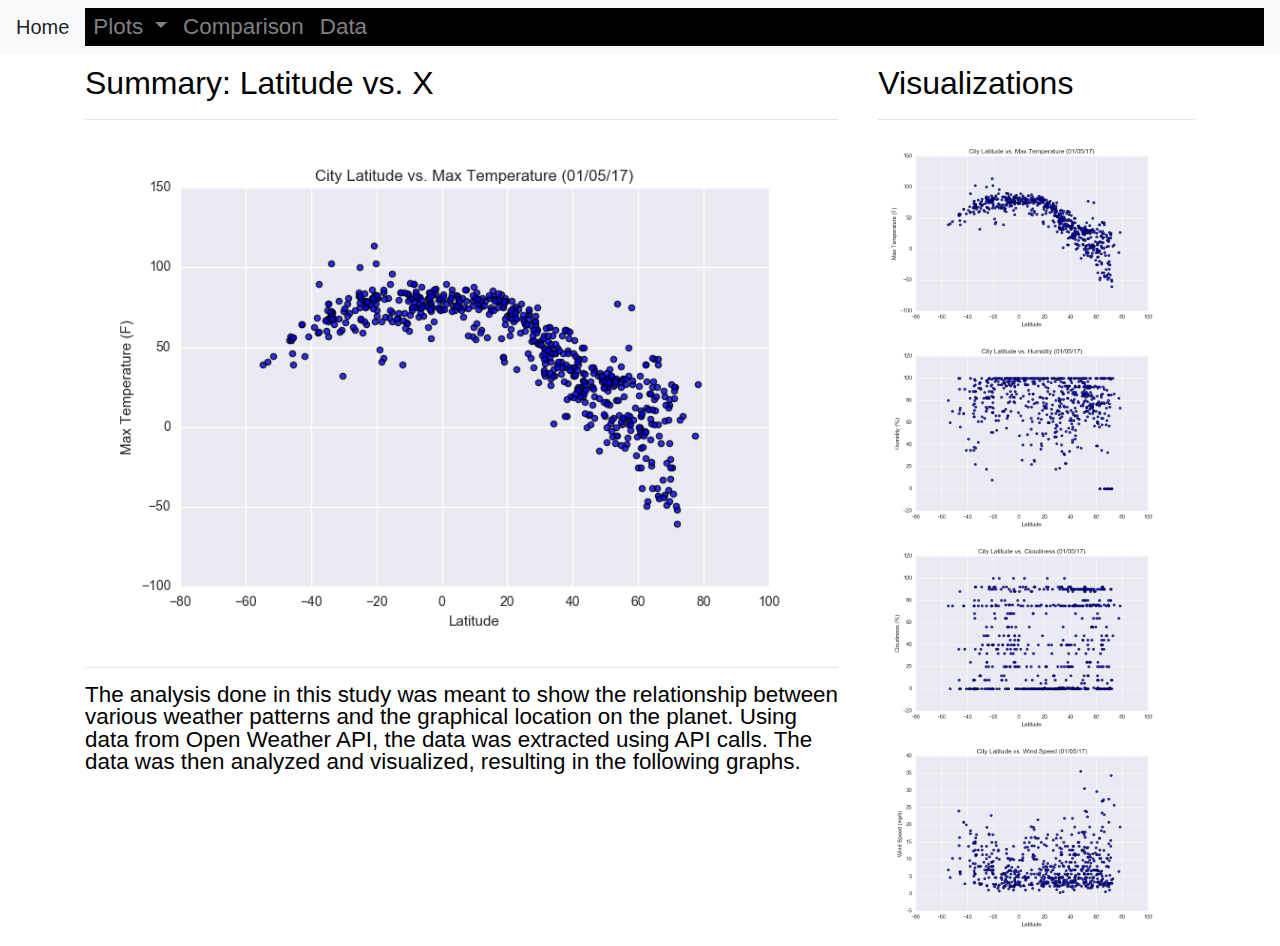
<file: index.html>
<!DOCTYPE html>
<html lang="en">

<head>
    <meta charset="UTF-8">
    <title> Main Page </title>
    <link rel="stylesheet" href="https://stackpath.bootstrapcdn.com/bootstrap/4.3.1/css/bootstrap.min.css" integrity="sha384-ggOyR0iXCbMQv3Xipma34MD+dH/1fQ784/j6cY/iJTQUOhcWr7x9JvoRxT2MZw1T" crossorigin="anonymous">
    <link rel="stylesheet" href="assets/style.css">
</head>

<body>

<nav class="navbar navbar-expand-lg navbar-light bg-light">
    <a class="navbar-brand" href="index.html">Home </a>
    <button class="navbar-toggler" type="button" data-toggle="collapse" data-target="#navbarContent" aria-controls="navbarContent" aria-expanded="false" aria-label="Toggle navigation">
        <span class="navbar-toggler-icon"></span>
    </button>    
    <div class="collapse navbar-collapse" id="navbarContent">
        <ul class="navbar-nav mr-auto">
        <li class="nav-item dropdown">
            <a class="nav-link dropdown-toggle" href="#" id="navbarDropdown" role="button" data-toggle="dropdown" aria-haspopup="true" aria-expanded="false">
            Plots
            </a>
            <div class="dropdown-menu" aria-labelledby="navbarDropdown">
                <a class="dropdown-item" href="temperature.html">Max Temperature</a>
                <a class="dropdown-item" href="humidity.html">Humidity</a>            
                <a class="dropdown-item" href="cloudy.html">Cloudiness</a>
                <a class="dropdown-item" href="windy.html">Wind Speed</a>
            </div>
        </li>
        <li class="nav-item">
            <a class="nav-link" href="compare.html">Comparison</a>
        </li>
        <li class="nav-item">
            <a class="nav-link" href="data.html">Data</a>
        </li>
        </ul>
    </div>
 </nav> 

<div class="row content">
    <div class="col-sm-12 col-md-8 col-lg-8 card-padding card-padding3"> 
        <h2 class="text-left">Summary: Latitude vs. X</h2>
        <hr class="plots">
        <img width="760" height="515" src="assets/images/Fig1.png" alt="City Latitude vs Temperature" class="rounded main-image">
        <hr>
         <p>The analysis done in this study was meant to show the relationship between various weather patterns and the graphical location on the planet.
            Using data from Open Weather API, the data was extracted using API calls. The data was then analyzed and visualized, resulting in the following graphs. 
         </p>
    </div>

    <div class="col-sm-12 col-md-4 col-lg-4 card-padding card-padding2">
      <h2 class="text-left">Visualizations</h2>
      <hr class="plots">
      <a href="temperature.html">
          <img width="300" height="200" src="assets/images/Fig1.png" class="rounded float-left thumbnail" alt="City Latitude vs Max Temperature">
          <br>    
      </a>
      <a href="humidity.html">
          <img width="300" height="200" src="assets/images/Fig2.png" class="rounded float right thumbnail" alt="City Latitude vs Humidity">
          <br>
      </a>
      <a href="cloudy.html">
          <img width="300" height="200" src="assets/images/Fig3.png" class="rounded float-left thumbnail" alt="city Latitude vs Cloudiness">
          <br>
      </a>
      <a href="windy.html">
          <img width="300" height="200" src="assets/images/Fig4.png" class="rounded float right thumbnail" alt="city Latitude vs Wind Speed">
      </a>
    </div>
</div>

<script src="https://code.jquery.com/jquery-3.3.1.slim.min.js" integrity="sha384-q8i/X+965DzO0rT7abK41JStQIAqVgRVzpbzo5smXKp4YfRvH+8abtTE1Pi6jizo" crossorigin="anonymous"></script>
<script src="https://cdnjs.cloudflare.com/ajax/libs/popper.js/1.14.7/umd/popper.min.js" integrity="sha384-UO2eT0CpHqdSJQ6hJty5KVphtPhzWj9WO1clHTMGa3JDZwrnQq4sF86dIHNDz0W1" crossorigin="anonymous"></script>
<script src="https://stackpath.bootstrapcdn.com/bootstrap/4.3.1/js/bootstrap.min.js" integrity="sha384-JjSmVgyd0p3pXB1rRibZUAYoIIy6OrQ6VrjIEaFf/nJGzIxFDsf4x0xIM+B07jRM" crossorigin="anonymous"></script>

</body>

</html>
</file>
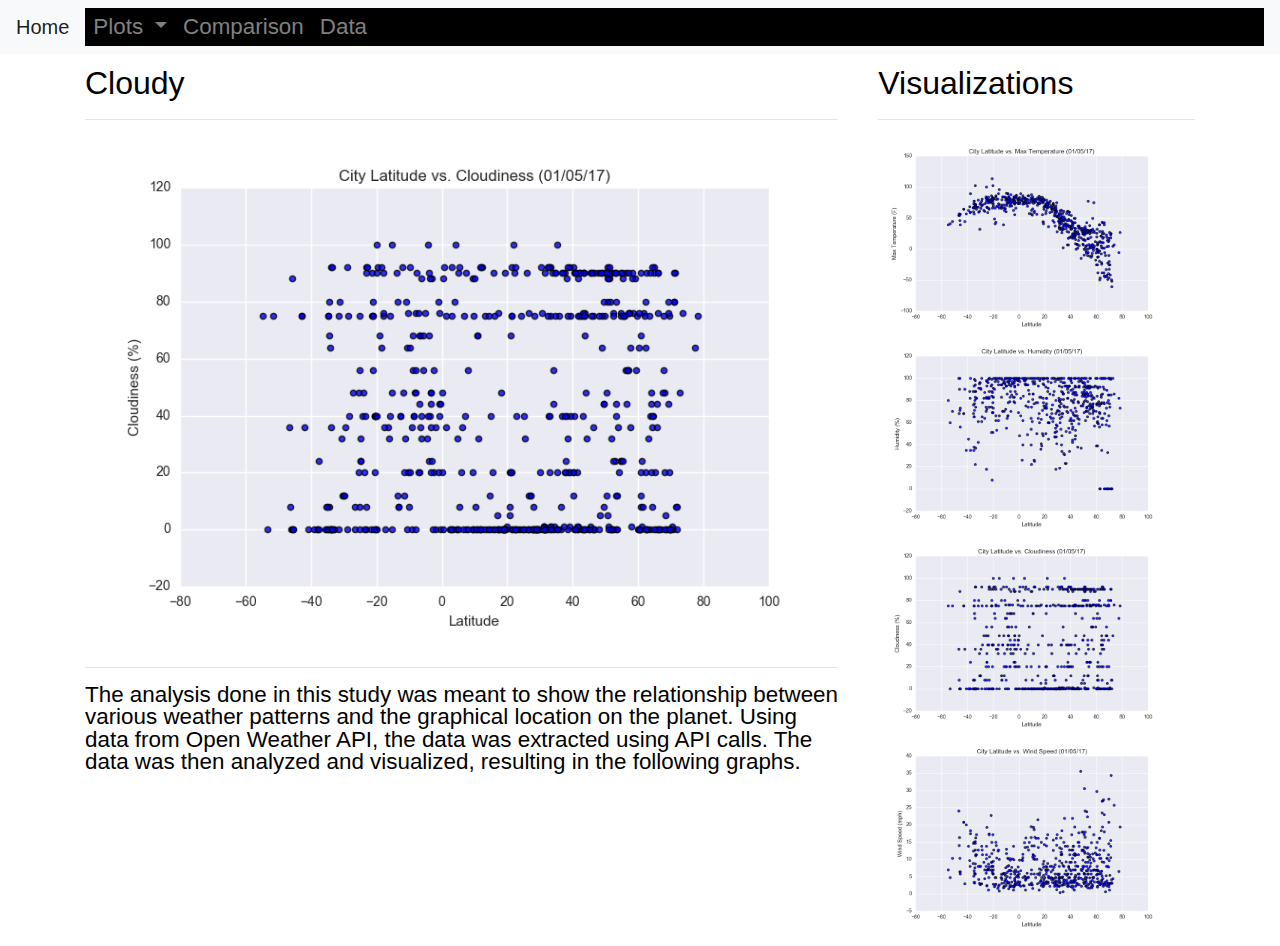
<file: cloudy.html>
<!DOCTYPE html>
<html lang="en">

<head>
    <meta charset="UTF-8">
    <title> Main Page </title>
    <link rel="stylesheet" href="https://stackpath.bootstrapcdn.com/bootstrap/4.3.1/css/bootstrap.min.css" integrity="sha384-ggOyR0iXCbMQv3Xipma34MD+dH/1fQ784/j6cY/iJTQUOhcWr7x9JvoRxT2MZw1T" crossorigin="anonymous">
    <link rel="stylesheet" href="assets/style.css">
</head>

<body>

<nav class="navbar navbar-expand-lg navbar-light bg-light">
    <a class="navbar-brand" href="index.html">Home </a>
    <button class="navbar-toggler" type="button" data-toggle="collapse" data-target="#navbarContent" aria-controls="navbarContent" aria-expanded="false" aria-label="Toggle navigation">
        <span class="navbar-toggler-icon"></span>
    </button>    
    <div class="collapse navbar-collapse" id="navbarContent">
        <ul class="navbar-nav mr-auto">
        <li class="nav-item dropdown">
            <a class="nav-link dropdown-toggle" href="#" id="navbarDropdown" role="button" data-toggle="dropdown" aria-haspopup="true" aria-expanded="false">
            Plots
            </a>
            <div class="dropdown-menu" aria-labelledby="navbarDropdown">
                <a class="dropdown-item" href="temperature.html">Max Temperature</a>
                <a class="dropdown-item" href="humidity.html">Humidity</a>            
                <a class="dropdown-item" href="cloudy.html">Cloudiness</a>
                <a class="dropdown-item" href="windy.html">Wind Speed</a>
            </div>
        </li>
        <li class="nav-item">
            <a class="nav-link" href="compare.html">Comparison</a>
        </li>
        <li class="nav-item">
            <a class="nav-link" href="data.html">Data</a>
        </li>
        </ul>
    </div>
 </nav> 

<div class="row content">
    <div class="col-sm-12 col-md-8 col-lg-8 card-padding card-padding3"> 
        <h2 class="text-left">Cloudy</h2>
        <hr class="plots">
        <img width="760" height="515" src="assets/images/Fig3.png" alt="City Latitude vs Temperature" class="rounded main-image">
        <hr>
         <p>The analysis done in this study was meant to show the relationship between various weather patterns and the graphical location on the planet.
            Using data from Open Weather API, the data was extracted using API calls. The data was then analyzed and visualized, resulting in the following graphs. 
         </p>
    </div>

    <div class="col-sm-12 col-md-4 col-lg-4 card-padding card-padding2">
      <h2 class="text-left">Visualizations</h2>
      <hr class="plots">
      <a href="temperature.html">
          <img width="300" height="200" src="assets/images/Fig1.png" class="rounded float-left thumbnail" alt="City Latitude vs Max Temperature">
          <br>    
      </a>
      <a href="humidity.html">
          <img width="300" height="200" src="assets/images/Fig2.png" class="rounded float right thumbnail" alt="City Latitude vs Humidity">
          <br>
      </a>
      <a href="cloudy.html">
          <img width="300" height="200" src="assets/images/Fig3.png" class="rounded float-left thumbnail" alt="city Latitude vs Cloudiness">
          <br>
      </a>
      <a href="windy.html">
          <img width="300" height="200" src="assets/images/Fig4.png" class="rounded float right thumbnail" alt="city Latitude vs Wind Speed">
      </a>
    </div>
</div>

<script src="https://code.jquery.com/jquery-3.3.1.slim.min.js" integrity="sha384-q8i/X+965DzO0rT7abK41JStQIAqVgRVzpbzo5smXKp4YfRvH+8abtTE1Pi6jizo" crossorigin="anonymous"></script>
<script src="https://cdnjs.cloudflare.com/ajax/libs/popper.js/1.14.7/umd/popper.min.js" integrity="sha384-UO2eT0CpHqdSJQ6hJty5KVphtPhzWj9WO1clHTMGa3JDZwrnQq4sF86dIHNDz0W1" crossorigin="anonymous"></script>
<script src="https://stackpath.bootstrapcdn.com/bootstrap/4.3.1/js/bootstrap.min.js" integrity="sha384-JjSmVgyd0p3pXB1rRibZUAYoIIy6OrQ6VrjIEaFf/nJGzIxFDsf4x0xIM+B07jRM" crossorigin="anonymous"></script>

</body>

</html>
</file>
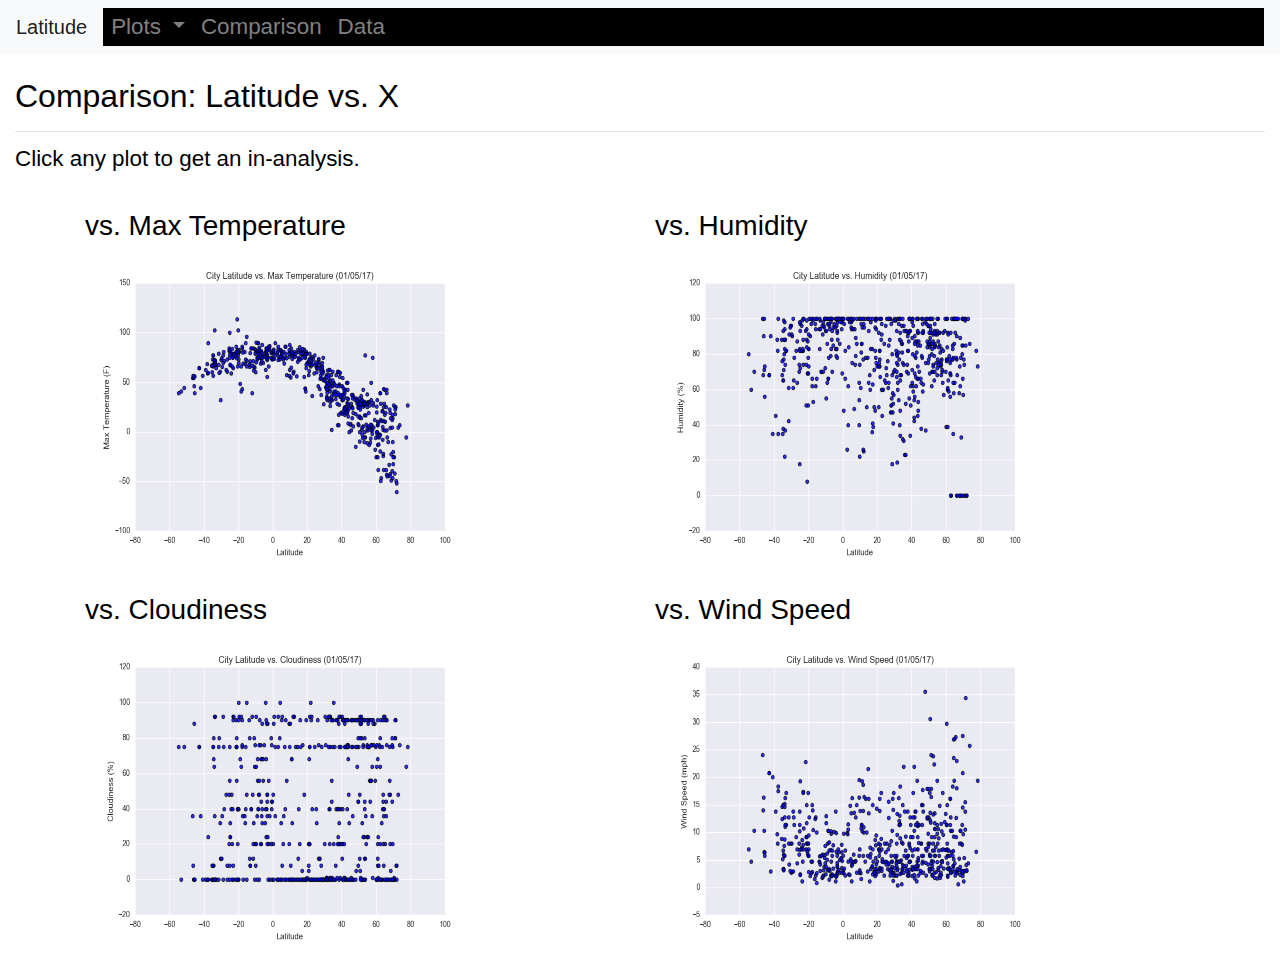
<file: compare.html>
<!DOCTYPE html>
<html lang="en">

<head>
    <meta charset="UTF-8">
    <title> Comparisons Page </title>
    <link rel="stylesheet" href="https://stackpath.bootstrapcdn.com/bootstrap/4.3.1/css/bootstrap.min.css" integrity="sha384-ggOyR0iXCbMQv3Xipma34MD+dH/1fQ784/j6cY/iJTQUOhcWr7x9JvoRxT2MZw1T" crossorigin="anonymous">
    <link rel="stylesheet" href="assets/style.css">
</head>

<body>

<nav class="navbar navbar-expand-lg navbar-light bg-light">
    <a class="navbar-brand" href="index.html">Latitude</a>    
    <div class="collapse navbar-collapse" id="navbarContent">
        <ul class="navbar-nav mr-auto">
        <li class="nav-item dropdown">
            <a class="nav-link dropdown-toggle" href="#" id="navbarDropdown" role="button" data-toggle="dropdown" aria-haspopup="true" aria-expanded="false">
            Plots
            </a>
            <div class="dropdown-menu" aria-labelledby="navbarDropdown">
            <a class="dropdown-item" href="temperature.html">Max Temperature</a>
            <a class="dropdown-item" href="humidity.html">Humidity</a>            
            <a class="dropdown-item" href="cloudy.html">Cloudiness</a>
            <a class="dropdown-item" href="windy.html">Wind Speed</a>
            </div>
        </li>
        <li class="nav-item">
            <a class="nav-link" href="compare.html">Comparison</a>
        </li>
        <li class="nav-item">
            <a class="nav-link" href="data.html">Data</a>
        </li>
        </ul>
    </div>
</nav> 

<div class="content">
    <div class="col-sm-12 col-md-12" >
        <br>
        <h2 class="text-left">Comparison: Latitude vs. X</h2>
        <hr class="plots">
        <p>Click any plot to get an in-analysis.</p>
        <br>
        <div class="container">
            <div class="row imagetiles">
                <div class="col-lg-6 col-sm-12">
                    <h3 class="text-left">vs. Max Temperature</h3>
                    <a href="temperature.html">
                        <img width="400" height="320" src="assets/images/Fig1.png" class="rounded float-left thumbnail" alt="City Latitude vs Temperature">
                    </a>
                </div>
                <div class="col-lg-6  col-sm-12">
                    <h3 class="text-left">vs. Humidity</h3>
                    <a href="humidity.html">
                        <img width="400" height="320" src="assets/images/Fig2.png" class="rounded float right thumbnail" alt="City Latitude vs Humidity">
                    </a>
                </div>
                <div class="col-lg-6 col-sm-12">
                    <br>
                    <h3 class="text-left">vs. Cloudiness</h3>
                    <a href="cloudy.html">
                        <img width="400" height="320" src="assets/images/Fig3.png" class="rounded float-left  thumbnail" alt="City Latitude vs Cloudiness">
                    </a>
                </div>
                <div class="col-lg-6 col-sm-12">
                    <br>
                    <h3 class="text-left">vs. Wind Speed</h3>
                    <a href="windy.html">
                        <img width="400" height="320" src="assets/images/Fig4.png" class="rounded float right  thumbnail" alt="City Latitude vs Wind Speed">
                    </a>
                </div>
            </div>
        </div>
    </div>
</div>


<script src="https://code.jquery.com/jquery-3.3.1.slim.min.js" integrity="sha384-q8i/X+965DzO0rT7abK41JStQIAqVgRVzpbzo5smXKp4YfRvH+8abtTE1Pi6jizo" crossorigin="anonymous"></script>
<script src="https://cdnjs.cloudflare.com/ajax/libs/popper.js/1.14.7/umd/popper.min.js" integrity="sha384-UO2eT0CpHqdSJQ6hJty5KVphtPhzWj9WO1clHTMGa3JDZwrnQq4sF86dIHNDz0W1" crossorigin="anonymous"></script>
<script src="https://stackpath.bootstrapcdn.com/bootstrap/4.3.1/js/bootstrap.min.js" integrity="sha384-JjSmVgyd0p3pXB1rRibZUAYoIIy6OrQ6VrjIEaFf/nJGzIxFDsf4x0xIM+B07jRM" crossorigin="anonymous"></script>

</body>

</html>
</file>
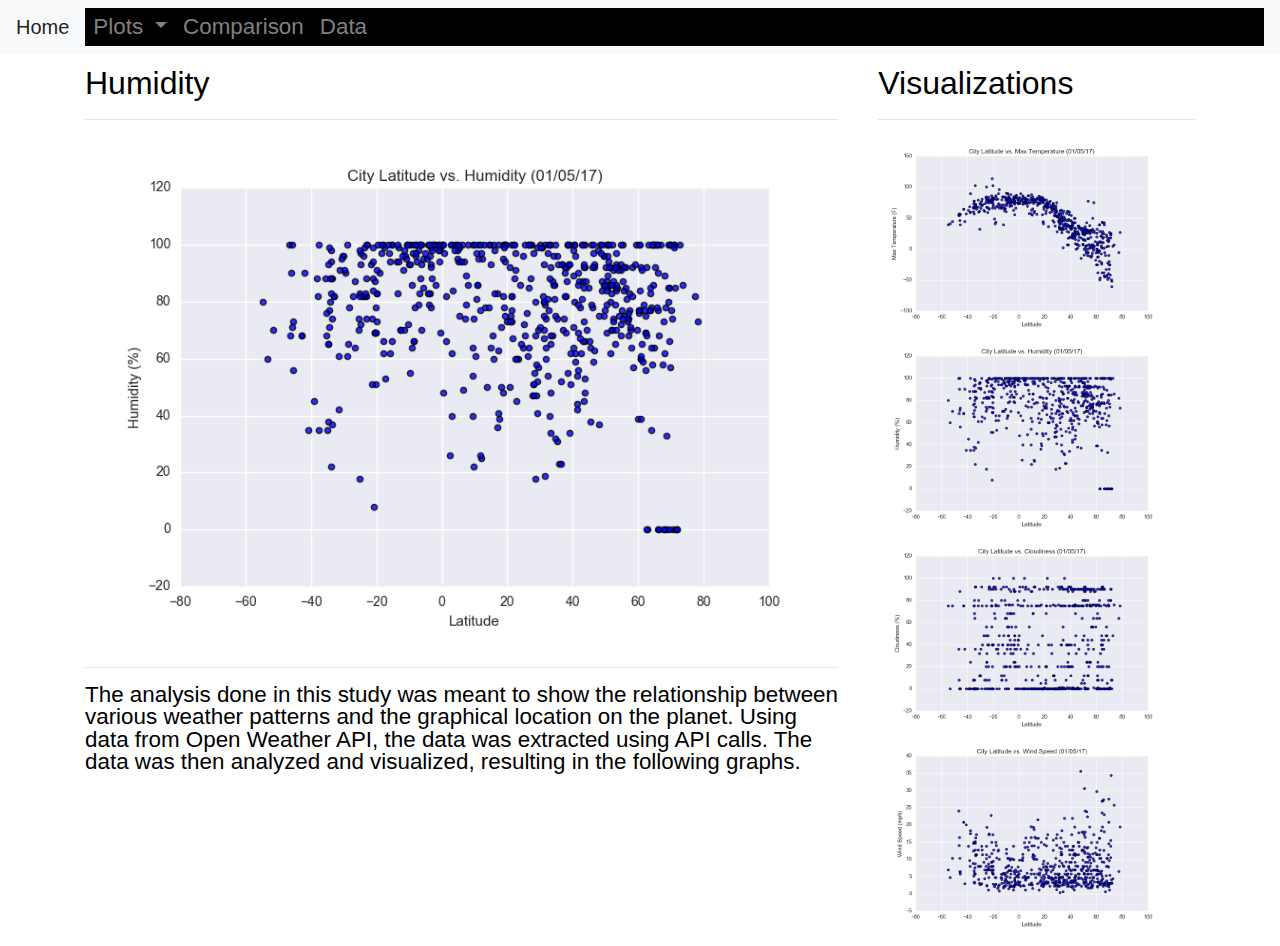
<file: humidity.html>
<!DOCTYPE html>
<html lang="en">

<head>
    <meta charset="UTF-8">
    <title> Main Page </title>
    <link rel="stylesheet" href="https://stackpath.bootstrapcdn.com/bootstrap/4.3.1/css/bootstrap.min.css" integrity="sha384-ggOyR0iXCbMQv3Xipma34MD+dH/1fQ784/j6cY/iJTQUOhcWr7x9JvoRxT2MZw1T" crossorigin="anonymous">
    <link rel="stylesheet" href="assets/style.css">
</head>

<body>

<nav class="navbar navbar-expand-lg navbar-light bg-light">
    <a class="navbar-brand" href="index.html">Home </a>
    <button class="navbar-toggler" type="button" data-toggle="collapse" data-target="#navbarContent" aria-controls="navbarContent" aria-expanded="false" aria-label="Toggle navigation">
        <span class="navbar-toggler-icon"></span>
    </button>    
    <div class="collapse navbar-collapse" id="navbarContent">
        <ul class="navbar-nav mr-auto">
        <li class="nav-item dropdown">
            <a class="nav-link dropdown-toggle" href="#" id="navbarDropdown" role="button" data-toggle="dropdown" aria-haspopup="true" aria-expanded="false">
            Plots
            </a>
            <div class="dropdown-menu" aria-labelledby="navbarDropdown">
                <a class="dropdown-item" href="temperature.html">Max Temperature</a>
                <a class="dropdown-item" href="humidity.html">Humidity</a>            
                <a class="dropdown-item" href="cloudy.html">Cloudiness</a>
                <a class="dropdown-item" href="windy.html">Wind Speed</a>
            </div>
        </li>
        <li class="nav-item">
            <a class="nav-link" href="compare.html">Comparison</a>
        </li>
        <li class="nav-item">
            <a class="nav-link" href="data.html">Data</a>
        </li>
        </ul>
    </div>
 </nav> 

<div class="row content">
    <div class="col-sm-12 col-md-8 col-lg-8 card-padding card-padding3"> 
        <h2 class="text-left">Humidity</h2>
        <hr class="plots">
        <img width="760" height="515" src="assets/images/Fig2.png" alt="City Latitude vs Temperature" class="rounded main-image">
        <hr>
         <p>The analysis done in this study was meant to show the relationship between various weather patterns and the graphical location on the planet.
            Using data from Open Weather API, the data was extracted using API calls. The data was then analyzed and visualized, resulting in the following graphs. 
         </p>
    </div>

    <div class="col-sm-12 col-md-4 col-lg-4 card-padding card-padding2">
      <h2 class="text-left">Visualizations</h2>
      <hr class="plots">
      <a href="temperature.html">
          <img width="300" height="200" src="assets/images/Fig1.png" class="rounded float-left thumbnail" alt="City Latitude vs Max Temperature">
          <br>    
      </a>
      <a href="humidity.html">
          <img width="300" height="200" src="assets/images/Fig2.png" class="rounded float right thumbnail" alt="City Latitude vs Humidity">
          <br>
      </a>
      <a href="cloudy.html">
          <img width="300" height="200" src="assets/images/Fig3.png" class="rounded float-left thumbnail" alt="city Latitude vs Cloudiness">
          <br>
      </a>
      <a href="windy.html">
          <img width="300" height="200" src="assets/images/Fig4.png" class="rounded float right thumbnail" alt="city Latitude vs Wind Speed">
      </a>
    </div>
</div>

<script src="https://code.jquery.com/jquery-3.3.1.slim.min.js" integrity="sha384-q8i/X+965DzO0rT7abK41JStQIAqVgRVzpbzo5smXKp4YfRvH+8abtTE1Pi6jizo" crossorigin="anonymous"></script>
<script src="https://cdnjs.cloudflare.com/ajax/libs/popper.js/1.14.7/umd/popper.min.js" integrity="sha384-UO2eT0CpHqdSJQ6hJty5KVphtPhzWj9WO1clHTMGa3JDZwrnQq4sF86dIHNDz0W1" crossorigin="anonymous"></script>
<script src="https://stackpath.bootstrapcdn.com/bootstrap/4.3.1/js/bootstrap.min.js" integrity="sha384-JjSmVgyd0p3pXB1rRibZUAYoIIy6OrQ6VrjIEaFf/nJGzIxFDsf4x0xIM+B07jRM" crossorigin="anonymous"></script>

</body>

</html>
</file>
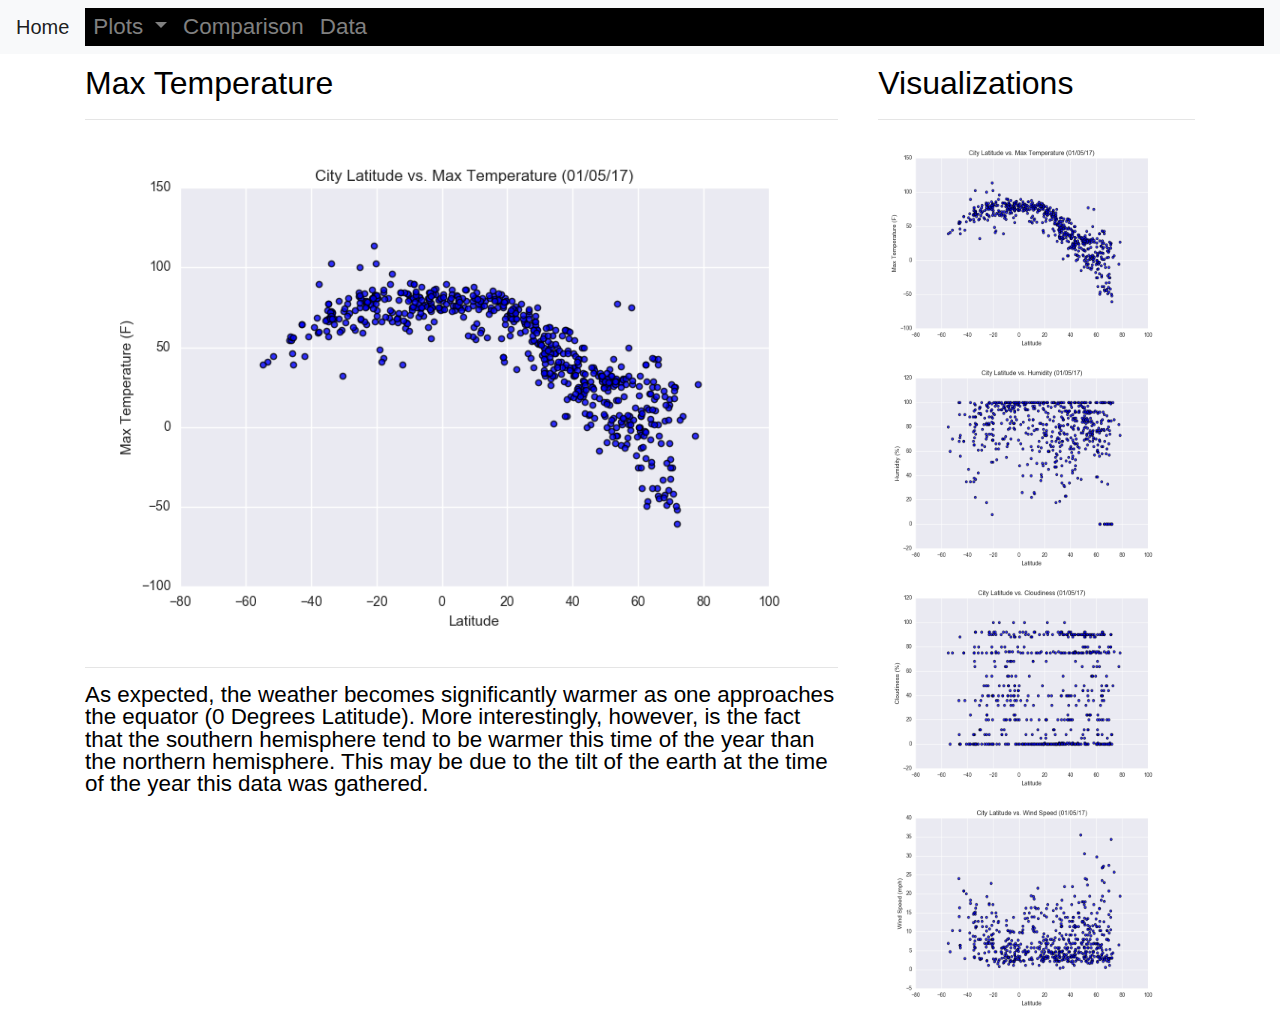
<file: temperature.html>
<!DOCTYPE html>
<html lang="en">

<head>
    <meta charset="UTF-8">
    <title> Temperature Page </title>
    <link rel="stylesheet" href="https://stackpath.bootstrapcdn.com/bootstrap/4.3.1/css/bootstrap.min.css" integrity="sha384-ggOyR0iXCbMQv3Xipma34MD+dH/1fQ784/j6cY/iJTQUOhcWr7x9JvoRxT2MZw1T" crossorigin="anonymous">
    <link rel="stylesheet" href="assets/style.css">
</head>

<body>

<nav class="navbar navbar-expand-lg navbar-light bg-light">
    <a class="navbar-brand" href="index.html">Home</a>
    <button class="navbar-toggler" type="button" data-toggle="collapse" data-target="#navbarContent" aria-controls="navbarContent" aria-expanded="false" aria-label="Toggle navigation">
        <span class="navbar-toggler-icon"></span>
    </button>
    <div class="collapse navbar-collapse" id="navbarContent">
        <ul class="navbar-nav mr-auto">
        <li class="nav-item dropdown">
            <a class="nav-link dropdown-toggle" href="#" id="navbarDropdown" role="button" data-toggle="dropdown" aria-haspopup="true" aria-expanded="false">
            Plots
            </a>
            <div class="dropdown-menu" aria-labelledby="navbarDropdown">
                <a class="dropdown-item" href="temperature.html">Max Temperature</a>
                <a class="dropdown-item" href="humidity.html">Humidity</a>            
                <a class="dropdown-item" href="cloudy.html">Cloudiness</a>
                <a class="dropdown-item" href="windy.html">Wind Speed</a>
            </div>
        </li>
        <li class="nav-item">
            <a class="nav-link" href="compare.html">Comparison</a>
        </li>
        <li class="nav-item">
            <a class="nav-link" href="data.html">Data</a>
        </li>
        </ul>
    </div>
</nav> 

<div class="row content">
    <div class="col-sm-12 col-md-8 col-lg-8 card-padding card-padding3">
        <h2 class="text-left">Max Temperature</h2>
        <hr class="plots">
        <img width="760" height="515" src="assets/images/Fig1.png" alt="City Latitude vs Temperature" class="rounded main-image">
        <hr>
        <p> As expected, the weather becomes significantly warmer as one approaches the equator (0 Degrees Latitude). 
            More interestingly, however, is the fact that the southern hemisphere tend to be warmer this time of the year than the northern hemisphere. 
            This may be due to the tilt of the earth at the time of the year this data was gathered.</p>
    </div>
  
    <div class="col-sm-12 col-md-4 col-lg-4 card-padding card-padding2">
        <h2 class="text-left">Visualizations</h2>
        <hr class="plots">
        <a href="temperature.html">
            <img width="300" height="220" src="assets/images/Fig1.png" class="rounded float-left thumbnail" alt="City Latitude vs Max Temperature">
            <br>    
        </a>
        <a href="humidity.html">
            <img width="300" height="220" src="assets/images/Fig2.png" class="rounded float right thumbnail" alt="City Latitude vs Humidity">
            <br>
        </a>
        <a href="cloudy.html">
            <img width="300" height="220" src="assets/images/Fig3.png" class="rounded float-left  thumbnail" alt="city Latitude vs Cloudiness">
            <br>
        </a>
        <a href="windy.html">
            <img width="300" height="220" src="assets/images/Fig4.png" class="rounded float right  thumbnail" alt="city Latitude vs Wind Speed">
        </a>
    </div>
  </div>


<script src="https://code.jquery.com/jquery-3.3.1.slim.min.js" integrity="sha384-q8i/X+965DzO0rT7abK41JStQIAqVgRVzpbzo5smXKp4YfRvH+8abtTE1Pi6jizo" crossorigin="anonymous"></script>
<script src="https://cdnjs.cloudflare.com/ajax/libs/popper.js/1.14.7/umd/popper.min.js" integrity="sha384-UO2eT0CpHqdSJQ6hJty5KVphtPhzWj9WO1clHTMGa3JDZwrnQq4sF86dIHNDz0W1" crossorigin="anonymous"></script>
<script src="https://stackpath.bootstrapcdn.com/bootstrap/4.3.1/js/bootstrap.min.js" integrity="sha384-JjSmVgyd0p3pXB1rRibZUAYoIIy6OrQ6VrjIEaFf/nJGzIxFDsf4x0xIM+B07jRM" crossorigin="anonymous"></script>

</body>

</html>
</file>
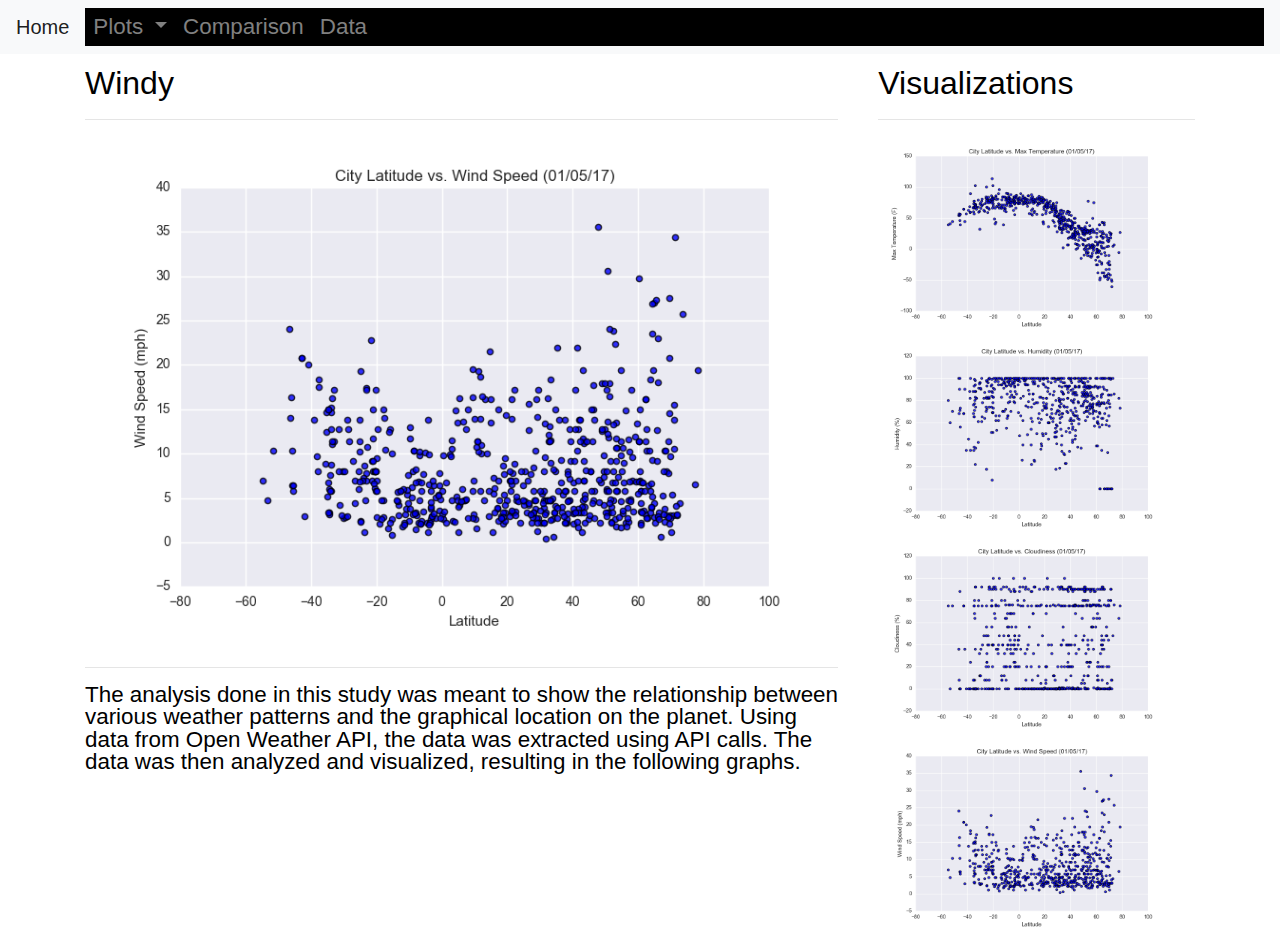
<file: windy.html>
<!DOCTYPE html>
<html lang="en">

<head>
    <meta charset="UTF-8">
    <title> Main Page </title>
    <link rel="stylesheet" href="https://stackpath.bootstrapcdn.com/bootstrap/4.3.1/css/bootstrap.min.css" integrity="sha384-ggOyR0iXCbMQv3Xipma34MD+dH/1fQ784/j6cY/iJTQUOhcWr7x9JvoRxT2MZw1T" crossorigin="anonymous">
    <link rel="stylesheet" href="assets/style.css">
</head>

<body>

<nav class="navbar navbar-expand-lg navbar-light bg-light">
    <a class="navbar-brand" href="index.html">Home </a>
    <button class="navbar-toggler" type="button" data-toggle="collapse" data-target="#navbarContent" aria-controls="navbarContent" aria-expanded="false" aria-label="Toggle navigation">
        <span class="navbar-toggler-icon"></span>
    </button>    
    <div class="collapse navbar-collapse" id="navbarContent">
        <ul class="navbar-nav mr-auto">
        <li class="nav-item dropdown">
            <a class="nav-link dropdown-toggle" href="#" id="navbarDropdown" role="button" data-toggle="dropdown" aria-haspopup="true" aria-expanded="false">
            Plots
            </a>
            <div class="dropdown-menu" aria-labelledby="navbarDropdown">
                <a class="dropdown-item" href="temperature.html">Max Temperature</a>
                <a class="dropdown-item" href="humidity.html">Humidity</a>            
                <a class="dropdown-item" href="cloudy.html">Cloudiness</a>
                <a class="dropdown-item" href="windy.html">Wind Speed</a>
            </div>
        </li>
        <li class="nav-item">
            <a class="nav-link" href="compare.html">Comparison</a>
        </li>
        <li class="nav-item">
            <a class="nav-link" href="data.html">Data</a>
        </li>
        </ul>
    </div>
 </nav> 

<div class="row content">
    <div class="col-sm-12 col-md-8 col-lg-8 card-padding card-padding3"> 
        <h2 class="text-left">Windy</h2>
        <hr class="plots">
        <img width="760" height="515" src="assets/images/Fig4.png" alt="City Latitude vs Temperature" class="rounded main-image">
        <hr>
         <p>The analysis done in this study was meant to show the relationship between various weather patterns and the graphical location on the planet.
            Using data from Open Weather API, the data was extracted using API calls. The data was then analyzed and visualized, resulting in the following graphs. 
         </p>
    </div>

    <div class="col-sm-12 col-md-4 col-lg-4 card-padding card-padding2">
      <h2 class="text-left">Visualizations</h2>
      <hr class="plots">
      <a href="temperature.html">
          <img width="300" height="200" src="assets/images/Fig1.png" class="rounded float-left thumbnail" alt="City Latitude vs Max Temperature">
          <br>    
      </a>
      <a href="humidity.html">
          <img width="300" height="200" src="assets/images/Fig2.png" class="rounded float right thumbnail" alt="City Latitude vs Humidity">
          <br>
      </a>
      <a href="cloudy.html">
          <img width="300" height="200" src="assets/images/Fig3.png" class="rounded float-left thumbnail" alt="city Latitude vs Cloudiness">
          <br>
      </a>
      <a href="windy.html">
          <img width="300" height="200" src="assets/images/Fig4.png" class="rounded float right thumbnail" alt="city Latitude vs Wind Speed">
      </a>
    </div>
</div>

<script src="https://code.jquery.com/jquery-3.3.1.slim.min.js" integrity="sha384-q8i/X+965DzO0rT7abK41JStQIAqVgRVzpbzo5smXKp4YfRvH+8abtTE1Pi6jizo" crossorigin="anonymous"></script>
<script src="https://cdnjs.cloudflare.com/ajax/libs/popper.js/1.14.7/umd/popper.min.js" integrity="sha384-UO2eT0CpHqdSJQ6hJty5KVphtPhzWj9WO1clHTMGa3JDZwrnQq4sF86dIHNDz0W1" crossorigin="anonymous"></script>
<script src="https://stackpath.bootstrapcdn.com/bootstrap/4.3.1/js/bootstrap.min.js" integrity="sha384-JjSmVgyd0p3pXB1rRibZUAYoIIy6OrQ6VrjIEaFf/nJGzIxFDsf4x0xIM+B07jRM" crossorigin="anonymous"></script>

</body>

</html>
</file>
<file: assets/style.css>
#dropdown-menu {
    visibility: hidden;
    background-color: black;
  }
  
.card-padding {
    padding-top: 10px;
    padding-bottom: 10px;
  }
  
.card-padding2 {
    padding-left: 20px;
    padding-right: 100px;
  }
  
  .card-padding3 {
    padding-left: 100px;
    padding-right: 20px;
  }
  
  body {
    background: white;
    color: black;
    line-height: 100%;
    font-family: 40px Arial, Helvetica, sans-serif;
    font-size: 1.4em;
  }
  
  .table {
    color: rgb(197, 103, 14);
    margin-left: auto;
    margin-right: auto;
  }
  
  .table-hover tbody tr:hover td, .table-hover tbody tr:hover th {
    background-color:  rgb(197, 103, 14);
    color:#2a2e52;
    font-weight: bold;  
  }
  
  table thead th { 
    color:#2a2e52; 
    font-size:15pt; 
    text-align: center;
    font-family: 52px Arial, Helvetica, sans-serif;
    background-color:  rgb(197, 103, 14); 
  }
  
  @media (max-width: 480px) {
    .navbar li {
      padding: 10px;
    }
  
    .plots {
      margin-right: 30px;
      margin-left: 30px;
    }
  
    .dropdown-menu {
      margin-right: 30px;
      margin-left: 30px;
    }
  
    .navbar ul {
      visibility: hidden;
    }
    
    #dropdown-menu {
      visibility: visible;
    }
  }
 

#navbarContent{
    background-color: black;

}


#navbarContent li a{
    color:grey;

}

.navbar li a {
    background-color: black;

}
</file>
